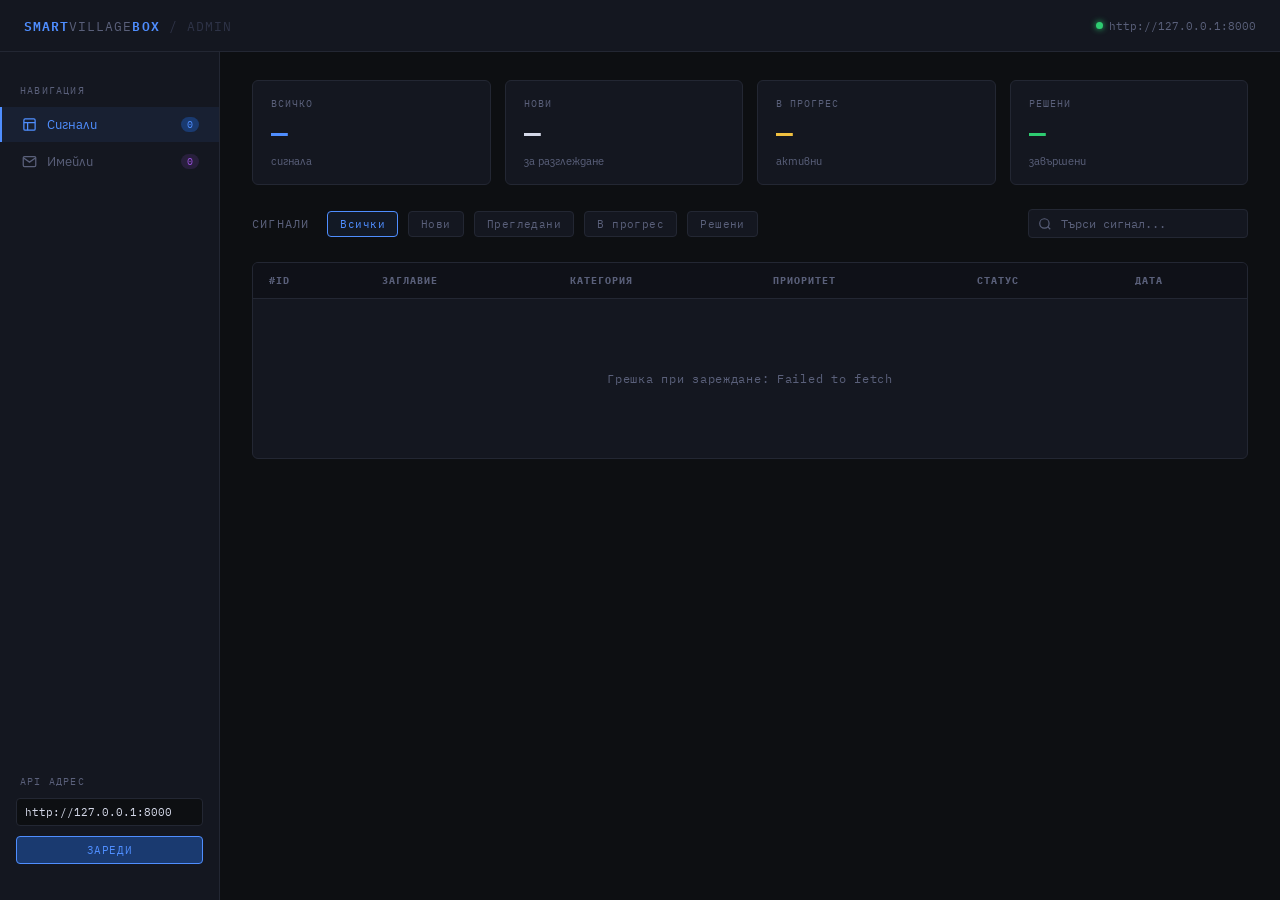
<file: frontend/admin_panel.html>
<!DOCTYPE html>
<html lang="bg">
<head>
  <meta charset="UTF-8" />
  <meta name="viewport" content="width=device-width, initial-scale=1.0"/>
  <title>Smart Village Box — Admin Panel</title>
  <link rel="stylesheet" href="style.css" />
</head>
<body>
<div class="topbar">
  <div class="topbar-logo">Smart<span>Village</span>Box <span style="color:var(--border2)">/ admin</span></div>
  <div class="topbar-sep"></div>
  <div class="topbar-status">
    <div class="dot-live"></div>
    <span id="apiUrl">http://127.0.0.1:8000</span>
  </div>
</div>

<div class="layout">
<aside class="sidebar">
    <div class="sidebar-label">Навигация</div>
    <div class="sidebar-item active" onclick="switchTab('signals', this)">
      <svg viewBox="0 0 24 24" fill="none" stroke="currentColor" stroke-width="2"><rect x="3" y="3" width="18" height="18" rx="2"/><path d="M3 9h18M9 21V9"/></svg>
      Сигнали
      <span class="sidebar-badge" id="sb-count">0</span>
    </div>
    <div class="sidebar-item" onclick="switchTab('emails', this)">
      <svg viewBox="0 0 24 24" fill="none" stroke="currentColor" stroke-width="2"><path d="M4 4h16c1.1 0 2 .9 2 2v12c0 1.1-.9 2-2 2H4c-1.1 0-2-.9-2-2V6c0-1.1.9-2 2-2z"></path><polyline points="22,6 12,13 2,6"></polyline></svg>
      Имейли
      <span class="sidebar-badge" style="background:rgba(155, 81, 224, 0.15); color:#9b51e0" id="email-count">0</span>
    </div>

    <div class="sidebar-label" style="margin-top:auto">API Адрес</div>
    <div style="padding:0 16px 8px">
      <input
        id="apiInput"
        type="text"
        value="http://127.0.0.1:8000"
        class="sidebar-api-input"
        oninput="document.getElementById('apiUrl').textContent=this.value"
        onkeydown="if(event.key==='Enter')loadComplaints()"
      />
    </div>
    <div style="padding:0 16px 16px">
      <button class="sidebar-load-btn" onclick="loadComplaints()">Зареди</button>
    </div>
  </aside>
<main class="main">
<div id="view-signals" class="view-tab" style="display:block; display:flex; flex-direction:column; gap:24px;">
<div class="stats-bar">
        <div class="stat-card">
          <div class="stat-label">Всичко</div>
          <div class="stat-value accent" id="stat-total">—</div>
          <div class="stat-sub">сигнала</div>
        </div>
        <div class="stat-card">
          <div class="stat-label">Нови</div>
          <div class="stat-value" id="stat-new">—</div>
          <div class="stat-sub">за разглеждане</div>
        </div>
        <div class="stat-card">
          <div class="stat-label">В прогрес</div>
          <div class="stat-value yellow" id="stat-prog">—</div>
          <div class="stat-sub">активни</div>
        </div>
        <div class="stat-card">
          <div class="stat-label">Решени</div>
          <div class="stat-value green" id="stat-res">—</div>
          <div class="stat-sub">завършени</div>
        </div>
      </div>
<div class="toolbar">
        <span class="toolbar-title">Сигнали</span>
        <button class="filter-btn active" onclick="setFilter('all',this)">Всички</button>
        <button class="filter-btn" onclick="setFilter('New',this)">Нови</button>
        <button class="filter-btn" onclick="setFilter('Reviewed',this)">Прегледани</button>
        <button class="filter-btn" onclick="setFilter('In Progress',this)">В прогрес</button>
        <button class="filter-btn" onclick="setFilter('Resolved',this)">Решени</button>
        <div class="search-wrap">
          <svg class="search-icon" viewBox="0 0 24 24" fill="none" stroke="currentColor" stroke-width="2">
            <circle cx="11" cy="11" r="8"/><line x1="21" y1="21" x2="16.65" y2="16.65"/>
          </svg>
          <input type="text" placeholder="Търси сигнал..." id="searchInput" oninput="renderTable()" />
        </div>
      </div>
<div class="table-wrap" style="flex:1">
        <table>
          <thead>
            <tr>
              <th>#ID</th>
              <th>Заглавие</th>
              <th>Категория</th>
              <th>Приоритет</th>
              <th>Статус</th>
              <th>Дата</th>
            </tr>
          </thead>
          <tbody id="complaints-tbody">
            <tr><td colspan="6"><div class="empty">Натисни „Зареди" за да видиш сигналите</div></td></tr>
          </tbody>
        </table>
      </div>
    </div>

<div id="view-emails" class="view-tab" style="display:none; flex:1; gap:24px;">
<div class="table-wrap" style="width: 320px; display:flex; flex-direction:column; background:var(--surface);">
        <div style="padding: 15px 20px; font-family:var(--mono); font-size:12px; color:#9b51e0; border-bottom:1px solid var(--border); letter-spacing:.1em; text-transform:uppercase; font-weight:600;">
          Чакащи Имейли
        </div>
        <div id="emailList" style="flex:1; overflow-y:auto; display:flex; flex-direction:column;">
</div>
      </div>
<div class="table-wrap" style="flex:1; padding:24px; display:flex; flex-direction:column; background:var(--surface);">
        <div id="emptyEmailState" class="empty" style="flex:1; display:flex; align-items:center; justify-content:center;">
          Изберете имейл от списъка за преглед и изпращане.
        </div>
        <div id="activeEmailEditor" style="display:none; flex-direction:column; flex:1;">
          <h2 style="margin-bottom:20px; color:var(--text); font-weight:500;">Преглед на Имейл</h2>
          
          <div class="panel-section" style="margin-bottom:15px;">
            <div class="panel-section-label">До (Получател)</div>
            <input type="text" id="emailTo" class="sidebar-api-input" style="font-size:13px; padding:10px;" />
          </div>

          <div class="panel-section" style="margin-bottom:15px;">
            <div class="panel-section-label">Тема</div>
            <input type="text" id="emailSubject" class="sidebar-api-input" style="font-size:13px; padding:10px;" />
          </div>

          <div class="panel-section" style="flex:1; display:flex; flex-direction:column; margin-bottom:15px;">
            <div class="panel-section-label" style="margin-bottom:8px;">Съдържание</div>
            <textarea id="emailBody" class="sidebar-api-input" style="flex:1; font-size:13px; padding:10px; resize:none; font-family:var(--sans);"></textarea>
          </div>

          <div style="display:flex; justify-content:flex-end; gap:10px; margin-top:10px;">
            <button class="save-btn" onclick="discardEmail()" style="background:transparent; border:1px solid var(--red); color:var(--red);">Отхвърли</button>
            <button class="save-btn" onclick="sendEmail()" style="background:#9b51e0; color:white;">Потвърди & Изпрати</button>
          </div>
        </div>
      </div>
    </div>
</main>
</div>
<div class="panel-overlay" id="panelOverlay" onclick="closePanel(event)">
  <div class="detail-panel" id="detailPanel">
    <div class="panel-header">
      <div class="panel-header-info">
        <div class="panel-id" id="p-id">SIGNAL #—</div>
        <div class="panel-title" id="p-title">—</div>
      </div>
      <button class="close-btn" onclick="closePanel(null, true)">
        <svg width="14" height="14" viewBox="0 0 24 24" fill="none" stroke="currentColor" stroke-width="2.5">
          <line x1="18" y1="6" x2="6" y2="18"/><line x1="6" y1="6" x2="18" y2="18"/>
        </svg>
      </button>
    </div>
    <div class="panel-body">
      <div class="panel-row" id="p-badges"></div>
      <div class="panel-meta" id="p-meta"></div>

      <div class="panel-section">
        <div class="panel-section-label">Оригинален текст</div>
        <div class="panel-text" id="p-original">—</div>
      </div>

      <div class="panel-section">
        <div class="panel-section-label">Официално съобщение</div>
        <div class="panel-text formal" id="p-formal">—</div>
      </div>

      <div class="panel-section" id="p-audio-section" style="display:none">
        <div class="panel-section-label">Аудио запис</div>
        <audio controls id="p-audio"></audio>
      </div>

      <div class="panel-section status-changer">
        <div class="panel-section-label">Смяна на статус</div>
        <div class="status-options" id="statusOptions">
          <button class="status-opt" data-status="New"         onclick="selectStatus(this)">Нов</button>
          <button class="status-opt" data-status="Reviewed"    onclick="selectStatus(this)">Прегледан</button>
          <button class="status-opt" data-status="In Progress" onclick="selectStatus(this)">В прогрес</button>
          <button class="status-opt" data-status="Resolved"    onclick="selectStatus(this)">Решен</button>
        </div>
        <button class="save-btn" id="saveStatusBtn" onclick="saveStatus()" disabled>Запази статус</button>
      </div>
    </div>
  </div>
</div>
<div class="toast" id="toast">✓ Успешно обновено</div>

<script>
const API = () => document.getElementById('apiInput').value.replace(/\/$/, '');

let allComplaints  = [];
let currentFilter  = 'all';
let currentId      = null;
let selectedStatus = null;
function switchTab(tabId, el) {
  document.querySelectorAll('.sidebar-item').forEach(i => i.classList.remove('active'));
  if (el) el.classList.add('active');
  document.querySelectorAll('.view-tab').forEach(t => t.style.display = 'none');
  const target = document.getElementById('view-' + tabId);
  if (target) {
    target.style.display = 'flex';
    if (tabId === 'emails') {
      loadPendingEmails();
    }
  }
}
async function loadComplaints() {
  try {
    const res = await fetch(`${API()}/complaints`);
    if (!res.ok) throw new Error(res.status);
    const data = await res.json();
    allComplaints = data.items || data;
    updateStats();
    renderTable();
    document.getElementById('sb-count').textContent = allComplaints.length;
  } catch(e) {
    document.getElementById('complaints-tbody').innerHTML =
      `<tr><td colspan="6"><div class="empty">Грешка при зареждане: ${e.message}</div></td></tr>`;
  }
}
function updateStats() {
  document.getElementById('stat-total').textContent = allComplaints.length;
  document.getElementById('stat-new').textContent   = allComplaints.filter(c => !c.email_sent_successfully && c.sent_to_email && !c.sent_to_email.includes('viksofbg')).length;
  document.getElementById('stat-prog').textContent  = allComplaints.filter(c => c.sent_to_email && c.sent_to_email.includes('viksofbg')).length;
  document.getElementById('stat-res').textContent   = allComplaints.filter(c => c.email_sent_successfully).length;
}
function setFilter(f, btn) {
  currentFilter = f;
  document.querySelectorAll('.filter-btn').forEach(b => b.classList.remove('active'));
  btn.classList.add('active');
  renderTable();
}

function renderTable() {
  const q = document.getElementById('searchInput').value.toLowerCase();
  let data = allComplaints;
  if (q) data = data.filter(c =>
    (c.transcribed_text || '').toLowerCase().includes(q) ||
    (c.category || '').toLowerCase().includes(q) ||
    String(c.id).includes(q)
  );

  const tbody = document.getElementById('complaints-tbody');
  if (!data.length) {
    tbody.innerHTML = `<tr><td colspan="6"><div class="empty">Няма намерени сигнали</div></td></tr>`;
    return;
  }

  tbody.innerHTML = data.map(c => `
    <tr onclick="openPanel(${c.id})" ${c.id === currentId ? 'class="selected"' : ''}>
      <td class="mono">#${String(c.id).padStart(4, '0')}</td>
      <td class="title-cell">${esc((c.transcribed_text || '').substring(0, 80))}...</td>
      <td><span class="badge badge-cat">${esc(c.category)}</span></td>
      <td>${priorityBadge(c.urgency)}</td>
      <td>${complaintStatusBadge(c)}</td>
      <td class="mono">${fmtDate(c.created_at)}</td>
    </tr>
  `).join('');
}
async function openPanel(id) {
  currentId = id;
  selectedStatus = null;
  renderTable();

  try {
    const res = await fetch(`${API()}/complaints/${id}`);
    if (!res.ok) throw new Error(res.status);
    const c = await res.json();

    document.getElementById('p-id').textContent       = `SIGNAL #${String(c.id).padStart(4, '0')}`;
    document.getElementById('p-title').textContent    = c.location_mentioned || c.category;
    document.getElementById('p-original').textContent = c.transcribed_text || '—';
    document.getElementById('p-formal').textContent   = c.formal_letter || '—';

    document.getElementById('p-badges').innerHTML =
      `${complaintStatusBadge(c)} ${priorityBadge(c.urgency)} <span class="badge badge-cat">${esc(c.category)}</span>`;

    document.getElementById('p-meta').innerHTML = `
      <div class="meta-row"><span class="meta-row-key">ID</span><span class="meta-row-val mono">#${c.id}</span></div>
      <div class="meta-row"><span class="meta-row-key">Дата</span><span class="meta-row-val mono">${fmtDateFull(c.created_at)}</span></div>
      <div class="meta-row"><span class="meta-row-key">Изпратено до</span><span class="meta-row-val mono">${esc(c.sent_to_email || '—')}</span></div>
    `;

    if (c.audio_filename) {
      document.getElementById('p-audio-section').style.display = '';
      document.getElementById('p-audio').src = `${API()}/audio/${encodeURIComponent(c.audio_filename)}`;
    } else {
      document.getElementById('p-audio-section').style.display = 'none';
    }

    document.getElementById('saveStatusBtn').disabled = true;
    document.getElementById('panelOverlay').classList.add('open');
  } catch(e) {
    alert('Грешка при зареждане на детайли: ' + e.message);
  }
}

function closePanel(e, force) {
  if (force || (e && e.target === document.getElementById('panelOverlay'))) {
    document.getElementById('panelOverlay').classList.remove('open');
    currentId = null;
    renderTable();
  }
}

function selectStatus(btn) {
  document.querySelectorAll('.status-opt').forEach(b => b.className = 'status-opt');
  btn.classList.add(statusClass(btn.dataset.status));
  selectedStatus = btn.dataset.status;
  document.getElementById('saveStatusBtn').disabled = false;
}

async function saveStatus() {
  if (!currentId || !selectedStatus) return;
  const btn = document.getElementById('saveStatusBtn');
  btn.disabled = true;
  btn.textContent = 'Записва...';
  try {
    const res = await fetch(`${API()}/complaints/${currentId}/status`, {
      method: 'PATCH',
      headers: { 'Content-Type': 'application/json' },
      body: JSON.stringify({ status: selectedStatus })
    });
    if (!res.ok) throw new Error((await res.json()).detail || res.status);

    const idx = allComplaints.findIndex(c => c.id === currentId);
    if (idx > -1) allComplaints[idx].status = selectedStatus;
    updateStats();
    renderTable();
    document.getElementById('p-badges').innerHTML =
      statusBadge(selectedStatus) +
      document.getElementById('p-badges').innerHTML.replace(/^<span[^>]*>[^<]*<\/span>\s*/, '');
    
    showToast("Статусът е обновен успешно!");
  } catch(e) {
    alert('Грешка: ' + e.message);
  } finally {
    btn.disabled = false;
    btn.textContent = 'Запази статус';
  }
}

function showToast(msg) {
  const t = document.getElementById('toast');
  t.textContent = "✓ " + msg;
  t.classList.add('show');
  setTimeout(() => t.classList.remove('show'), 2500);
}
let emailQueue = [];

async function loadPendingEmails() {
  try {
    const res = await fetch(`${API()}/complaints/emails/pending`);
    if (!res.ok) throw new Error(res.status);
    const data = await res.json();
    emailQueue = data.map(c => ({
      id: c.id,
      to: c.sent_to_email,
      subject: `[СИГНАЛ][${c.category}][${c.urgency}] Гражданска жалба`,
      body: c.formal_letter
    }));
    renderEmailList();
  } catch(e) {
    console.error('Грешка при зареждане на чакащи имейли:', e);
  }
}

let selectedEmailId = null;

function renderEmailList() {
  const listEl = document.getElementById('emailList');
  const countEl = document.getElementById('email-count');
  listEl.innerHTML = '';
  countEl.textContent = emailQueue.length;
  
  if (emailQueue.length === 0) {
    listEl.innerHTML = '<div class="empty" style="padding-top:40px;">Няма чакащи имейли.</div>';
    return;
  }

  emailQueue.forEach(email => {
    const div = document.createElement('div');
    const isActive = email.id === selectedEmailId;
    
    div.style.padding = '15px 20px';
    div.style.borderBottom = '1px solid var(--border)';
    div.style.cursor = 'pointer';
    div.style.transition = 'background 0.2s';
    
    if (isActive) {
      div.style.background = 'rgba(155, 81, 224, 0.15)';
      div.style.borderLeft = '4px solid #9b51e0';
      div.style.paddingLeft = '16px';
    } else {
      div.onmouseover = () => div.style.background = 'rgba(155, 81, 224, 0.05)';
      div.onmouseout = () => div.style.background = 'transparent';
    }

    div.onclick = () => selectEmail(email.id);
    
    div.innerHTML = `
      <div style="font-weight: 500; margin-bottom: 5px; color: var(--text); white-space: nowrap; overflow: hidden; text-overflow: ellipsis;">
        ${esc(email.subject)}
      </div>
      <div style="font-size: 11px; color: var(--muted); font-family: var(--mono);">
        До: ${esc(email.to)}
      </div>
    `;
    listEl.appendChild(div);
  });
}

function selectEmail(id) {
  selectedEmailId = id;
  const email = emailQueue.find(e => e.id === id);
  const emptyStateEl = document.getElementById('emptyEmailState');
  const editorContentEl = document.getElementById('activeEmailEditor');

  if (email) {
    emptyStateEl.style.display = 'none';
    editorContentEl.style.display = 'flex';

    document.getElementById('emailTo').value = email.to;
    document.getElementById('emailSubject').value = email.subject;
    document.getElementById('emailBody').value = email.body;
  } else {
    emptyStateEl.style.display = 'flex';
    editorContentEl.style.display = 'none';
  }

  renderEmailList();
}

async function sendEmail() {
  if (!selectedEmailId) return;
  const to = document.getElementById('emailTo').value;
  const subject = document.getElementById('emailSubject').value;
  const body = document.getElementById('emailBody').value;
  
  try {
    const res = await fetch(`${API()}/complaints/${selectedEmailId}/send-email`, {
      method: "POST",
      headers: { "Content-Type": "application/json" },
      body: JSON.stringify({ to, subject, body })
    });
    if (!res.ok) throw new Error((await res.json()).detail || "Грешка при изпращане");
    
    emailQueue = emailQueue.filter(e => e.id !== selectedEmailId);
    selectedEmailId = null;
    selectEmail(null);
    showToast("Имейлът е изпратен успешно!");
  } catch (e) {
    alert("Грешка при изпращане на имейл: " + e.message);
  }
}

async function discardEmail() {
  if (!selectedEmailId) return;
  if (confirm("Сигурни ли сте, че искате да отхвърлите този имейл без да го изпращате?")) {
    try {
      const res = await fetch(`${API()}/complaints/${selectedEmailId}/discard-email`, {
        method: "POST"
      });
      if (!res.ok) throw new Error("Грешка при отхвърляне");
      
      emailQueue = emailQueue.filter(e => e.id !== selectedEmailId);
      selectedEmailId = null;
      selectEmail(null);
    } catch (e) {
      alert("Грешка: " + e.message);
    }
  }
}
function esc(s) {
  return String(s).replace(/&/g,'&amp;').replace(/</g,'&lt;').replace(/>/g,'&gt;');
}
function complaintStatusBadge(c) {
  if (c.sent_to_email && c.sent_to_email.includes('viksofbg')) return `<span class="badge badge-inprogress">ВиК форма</span>`;
  if (c.email_sent_successfully) return `<span class="badge badge-resolved">Изпратен</span>`;
  return `<span class="badge badge-new">Чака изпращане</span>`;
}
function statusBadge(s) {
  const map = {
    'New':         ['badge-new',        'Нов'],
    'Reviewed':    ['badge-reviewed',   'Прегледан'],
    'In Progress': ['badge-inprogress', 'В прогрес'],
    'Resolved':    ['badge-resolved',   'Решен'],
  };
  const [cls, lbl] = map[s] || ['badge-cat', s];
  return `<span class="badge ${cls}">${lbl}</span>`;
}
function priorityBadge(p) {
  const map = { 'High':'badge-high', 'Medium':'badge-medium', 'Low':'badge-low', 'Low ':'badge-low' };
  return `<span class="badge ${map[p] || 'badge-low'}">${esc(p.trim())}</span>`;
}
function statusClass(s) {
  return { 'New':'sel-new', 'Reviewed':'sel-reviewed', 'In Progress':'sel-inprogress', 'Resolved':'sel-resolved' }[s] || '';
}
function fmtDate(dt) {
  return new Date(dt).toLocaleDateString('bg-BG', { day:'2-digit', month:'2-digit', year:'numeric' });
}
function fmtDateFull(dt) {
  return new Date(dt).toLocaleString('bg-BG', { day:'2-digit', month:'2-digit', year:'numeric', hour:'2-digit', minute:'2-digit' });
}
loadComplaints();

</script>
</body>
</html>
</file>
<file: frontend/style.css>
@import url('https://fonts.googleapis.com/css2?family=IBM+Plex+Mono:wght@400;500;600&family=IBM+Plex+Sans:wght@300;400;500;600&display=swap');

:root {
  --bg:        #0d0f12;
  --surface:   #141720;
  --border:    #232733;
  --border2:   #2e3347;
  --text:      #d4d8e8;
  --muted:     #5a607a;
  --accent:    #4f8eff;
  --accent2:   #1a3a70;
  --green:     #2ecc71;
  --yellow:    #f0c040;
  --orange:    #e07a30;
  --red:       #e05050;
  --tag-bg:    #1a1e2a;
  --mono:      'IBM Plex Mono', monospace;
  --sans:      'IBM Plex Sans', sans-serif;
}

*, *::before, *::after { box-sizing: border-box; margin: 0; padding: 0; }

body {
  background: var(--bg);
  color: var(--text);
  font-family: var(--sans);
  font-size: 14px;
  min-height: 100vh;
  display: flex;
  flex-direction: column;
}
.topbar {
  height: 52px;
  background: var(--surface);
  border-bottom: 1px solid var(--border);
  display: flex;
  align-items: center;
  padding: 0 24px;
  gap: 16px;
  position: sticky;
  top: 0;
  z-index: 100;
}
.topbar-logo {
  font-family: var(--mono);
  font-size: 13px;
  font-weight: 600;
  color: var(--accent);
  letter-spacing: 0.08em;
  text-transform: uppercase;
}
.topbar-logo span { color: var(--muted); font-weight: 400; }
.topbar-sep { flex: 1; }
.topbar-status {
  font-family: var(--mono);
  font-size: 11px;
  color: var(--muted);
  display: flex;
  align-items: center;
  gap: 6px;
}
.dot-live {
  width: 7px; height: 7px;
  border-radius: 50%;
  background: var(--green);
  box-shadow: 0 0 6px var(--green);
  animation: pulse 2s infinite;
}
@keyframes pulse { 0%,100%{opacity:1} 50%{opacity:.5} }
.layout { display: flex; flex: 1; overflow: hidden; height: calc(100vh - 52px); }
.sidebar {
  width: 220px;
  min-width: 220px;
  background: var(--surface);
  border-right: 1px solid var(--border);
  display: flex;
  flex-direction: column;
  padding: 20px 0;
  gap: 2px;
}
.sidebar-label {
  font-family: var(--mono);
  font-size: 10px;
  color: var(--muted);
  letter-spacing: 0.12em;
  text-transform: uppercase;
  padding: 0 20px 8px;
  margin-top: 12px;
}
.sidebar-item {
  display: flex;
  align-items: center;
  gap: 10px;
  padding: 9px 20px;
  cursor: pointer;
  color: var(--muted);
  font-size: 13px;
  transition: background .15s, color .15s;
  border-left: 2px solid transparent;
  text-decoration: none;
}
.sidebar-item:hover { background: rgba(79,142,255,.06); color: var(--text); }
.sidebar-item.active { background: rgba(79,142,255,.08); color: var(--accent); border-left-color: var(--accent); }
.sidebar-item svg { width:15px; height:15px; flex-shrink:0; }
.sidebar-badge {
  margin-left: auto;
  background: var(--accent2);
  color: var(--accent);
  font-family: var(--mono);
  font-size: 10px;
  padding: 1px 6px;
  border-radius: 10px;
}
.sidebar-api-input {
  width: 100%;
  background: var(--bg);
  border: 1px solid var(--border);
  color: var(--text);
  font-family: var(--mono);
  font-size: 11px;
  padding: 6px 8px;
  border-radius: 4px;
  outline: none;
}
.sidebar-load-btn {
  width: 100%;
  background: var(--accent2);
  border: 1px solid var(--accent);
  color: var(--accent);
  font-family: var(--mono);
  font-size: 11px;
  padding: 6px;
  border-radius: 4px;
  cursor: pointer;
  letter-spacing: .06em;
  text-transform: uppercase;
}
.main { flex: 1; overflow-y: auto; padding: 28px 32px; display: flex; flex-direction: column; gap: 24px; }
.stats-bar { display: grid; grid-template-columns: repeat(4, 1fr); gap: 14px; }
.stat-card {
  background: var(--surface);
  border: 1px solid var(--border);
  border-radius: 6px;
  padding: 16px 18px;
  display: flex;
  flex-direction: column;
  gap: 8px;
  transition: border-color .2s;
}
.stat-card:hover { border-color: var(--border2); }
.stat-label { font-family: var(--mono); font-size: 10px; color: var(--muted); letter-spacing: .1em; text-transform: uppercase; }
.stat-value { font-family: var(--mono); font-size: 28px; font-weight: 600; color: var(--text); line-height: 1; }
.stat-value.accent  { color: var(--accent); }
.stat-value.green   { color: var(--green); }
.stat-value.yellow  { color: var(--yellow); }
.stat-value.red     { color: var(--red); }
.stat-sub { font-size: 11px; color: var(--muted); }
.toolbar { display: flex; align-items: center; gap: 10px; flex-wrap: wrap; }
.toolbar-title { font-family: var(--mono); font-size: 12px; color: var(--muted); letter-spacing: .1em; text-transform: uppercase; margin-right: 8px; }

.filter-btn {
  background: var(--surface);
  border: 1px solid var(--border);
  color: var(--muted);
  font-family: var(--mono);
  font-size: 11px;
  padding: 5px 12px;
  border-radius: 4px;
  cursor: pointer;
  transition: all .15s;
  letter-spacing: .04em;
}
.filter-btn:hover { border-color: var(--border2); color: var(--text); }
.filter-btn.active { border-color: var(--accent); color: var(--accent); background: rgba(79,142,255,.08); }

.search-wrap { margin-left: auto; position: relative; }
.search-wrap input {
  background: var(--surface);
  border: 1px solid var(--border);
  color: var(--text);
  font-family: var(--mono);
  font-size: 12px;
  padding: 6px 12px 6px 32px;
  border-radius: 4px;
  width: 220px;
  outline: none;
  transition: border-color .2s;
}
.search-wrap input:focus { border-color: var(--accent); }
.search-wrap input::placeholder { color: var(--muted); }
.search-icon {
  position: absolute; left: 10px; top: 50%; transform: translateY(-50%);
  color: var(--muted); width: 14px; height: 14px; pointer-events: none;
}
.table-wrap {
  background: var(--surface);
  border: 1px solid var(--border);
  border-radius: 6px;
  overflow: hidden;
}
table { width: 100%; border-collapse: collapse; }
thead { background: #0f1118; }
th {
  font-family: var(--mono);
  font-size: 10px;
  color: var(--muted);
  letter-spacing: .1em;
  text-transform: uppercase;
  text-align: left;
  padding: 11px 16px;
  border-bottom: 1px solid var(--border);
  white-space: nowrap;
}
tbody tr {
  border-bottom: 1px solid var(--border);
  transition: background .12s;
  cursor: pointer;
}
tbody tr:last-child { border-bottom: none; }
tbody tr:hover { background: rgba(79,142,255,.04); }
tbody tr.selected { background: rgba(79,142,255,.08); }
td { padding: 12px 16px; font-size: 13px; vertical-align: middle; }
td.mono { font-family: var(--mono); font-size: 12px; color: var(--muted); }
td.title-cell { font-weight: 500; color: var(--text); max-width: 240px; }
td.title-cell .snippet { font-size: 11px; color: var(--muted); margin-top: 2px; white-space: nowrap; overflow: hidden; text-overflow: ellipsis; max-width: 240px; }
.badge {
  display: inline-flex;
  align-items: center;
  gap: 4px;
  font-family: var(--mono);
  font-size: 10px;
  letter-spacing: .05em;
  text-transform: uppercase;
  padding: 3px 8px;
  border-radius: 3px;
  font-weight: 500;
}
.badge-cat        { background: var(--tag-bg); border: 1px solid var(--border2); color: var(--text); }
.badge-new        { background: rgba(79,142,255,.12); border:1px solid rgba(79,142,255,.3); color:var(--accent); }
.badge-reviewed   { background: rgba(240,192,64,.1);  border:1px solid rgba(240,192,64,.3); color:var(--yellow); }
.badge-inprogress { background: rgba(224,122,48,.1);  border:1px solid rgba(224,122,48,.3); color:var(--orange); }
.badge-resolved   { background: rgba(46,204,113,.1);  border:1px solid rgba(46,204,113,.3); color:var(--green); }
.badge-high       { background: rgba(224,80,80,.12);  border:1px solid rgba(224,80,80,.3);  color:var(--red); }
.badge-medium     { background: rgba(240,192,64,.1);  border:1px solid rgba(240,192,64,.3); color:var(--yellow); }
.badge-low        { background: rgba(79,142,255,.08); border:1px solid rgba(79,142,255,.2); color:var(--muted); }
.panel-overlay {
  position: fixed; inset: 0; background: rgba(0,0,0,.5); z-index: 200;
  display: none; align-items: flex-start; justify-content: flex-end;
  animation: fadeIn .15s ease;
}
.panel-overlay.open { display: flex; }
@keyframes fadeIn { from{opacity:0} to{opacity:1} }
.detail-panel {
  width: 480px;
  height: 100vh;
  background: var(--surface);
  border-left: 1px solid var(--border);
  overflow-y: auto;
  animation: slideIn .2s ease;
  display: flex;
  flex-direction: column;
}
@keyframes slideIn { from{transform:translateX(40px);opacity:0} to{transform:translateX(0);opacity:1} }

.panel-header {
  padding: 20px 24px 16px;
  border-bottom: 1px solid var(--border);
  display: flex;
  align-items: flex-start;
  gap: 12px;
  position: sticky;
  top: 0;
  background: var(--surface);
  z-index: 1;
}
.panel-header-info { flex: 1; }
.panel-id { font-family: var(--mono); font-size: 10px; color: var(--muted); letter-spacing:.1em; margin-bottom: 4px; }
.panel-title { font-size: 16px; font-weight: 600; line-height: 1.3; }
.close-btn {
  background: none; border: 1px solid var(--border); color: var(--muted);
  width: 28px; height: 28px; border-radius: 4px; cursor: pointer;
  display: flex; align-items: center; justify-content: center;
  transition: all .15s; flex-shrink: 0;
}
.close-btn:hover { border-color: var(--border2); color: var(--text); }

.panel-body { padding: 20px 24px; display: flex; flex-direction: column; gap: 20px; flex: 1; }
.panel-row { display: flex; gap: 10px; flex-wrap: wrap; }

.panel-section { display: flex; flex-direction: column; gap: 8px; }
.panel-section-label { font-family: var(--mono); font-size: 10px; color: var(--muted); letter-spacing:.1em; text-transform: uppercase; }
.panel-text {
  background: var(--bg);
  border: 1px solid var(--border);
  border-radius: 4px;
  padding: 12px 14px;
  font-size: 13px;
  line-height: 1.6;
  color: var(--text);
}
.panel-text.formal { color: var(--muted); font-style: italic; }

.panel-meta { display: flex; flex-direction: column; gap: 6px; }
.meta-row { display: flex; align-items: center; gap: 8px; font-size: 12px; }
.meta-row-key { font-family: var(--mono); color: var(--muted); width: 90px; flex-shrink: 0; font-size: 11px; }
.meta-row-val { color: var(--text); }
.status-changer { display: flex; flex-direction: column; gap: 8px; }
.status-options { display: flex; gap: 6px; flex-wrap: wrap; }
.status-opt {
  background: var(--bg);
  border: 1px solid var(--border);
  color: var(--muted);
  font-family: var(--mono);
  font-size: 10px;
  letter-spacing: .06em;
  text-transform: uppercase;
  padding: 6px 12px;
  border-radius: 4px;
  cursor: pointer;
  transition: all .15s;
}
.status-opt:hover { border-color: var(--border2); color: var(--text); }
.status-opt.sel-new         { border-color:var(--accent);  color:var(--accent);  background:rgba(79,142,255,.1); }
.status-opt.sel-reviewed    { border-color:var(--yellow);  color:var(--yellow);  background:rgba(240,192,64,.1); }
.status-opt.sel-inprogress  { border-color:var(--orange);  color:var(--orange);  background:rgba(224,122,48,.1); }
.status-opt.sel-resolved    { border-color:var(--green);   color:var(--green);   background:rgba(46,204,113,.1); }

.save-btn {
  background: var(--accent);
  border: none;
  color: #fff;
  font-family: var(--mono);
  font-size: 12px;
  letter-spacing: .06em;
  text-transform: uppercase;
  padding: 9px 20px;
  border-radius: 4px;
  cursor: pointer;
  transition: opacity .15s;
  align-self: flex-start;
}
.save-btn:hover { opacity: .85; }
.save-btn:disabled { opacity: .4; cursor: not-allowed; }
.toast {
  position: fixed;
  bottom: 24px; right: 24px;
  background: var(--surface);
  border: 1px solid var(--green);
  color: var(--green);
  font-family: var(--mono);
  font-size: 12px;
  padding: 10px 18px;
  border-radius: 4px;
  z-index: 999;
  animation: toastIn .2s ease;
  display: none;
}
.toast.show { display: block; }
@keyframes toastIn { from{opacity:0;transform:translateY(10px)} to{opacity:1;transform:translateY(0)} }
.empty {
  text-align: center;
  padding: 60px 20px;
  color: var(--muted);
  font-family: var(--mono);
  font-size: 12px;
  letter-spacing: .06em;
}
audio { width: 100%; height: 32px; filter: invert(1) hue-rotate(180deg) brightness(.7); }
::-webkit-scrollbar { width: 6px; height: 6px; }
::-webkit-scrollbar-track { background: transparent; }
::-webkit-scrollbar-thumb { background: var(--border2); border-radius: 3px; }
</file>
